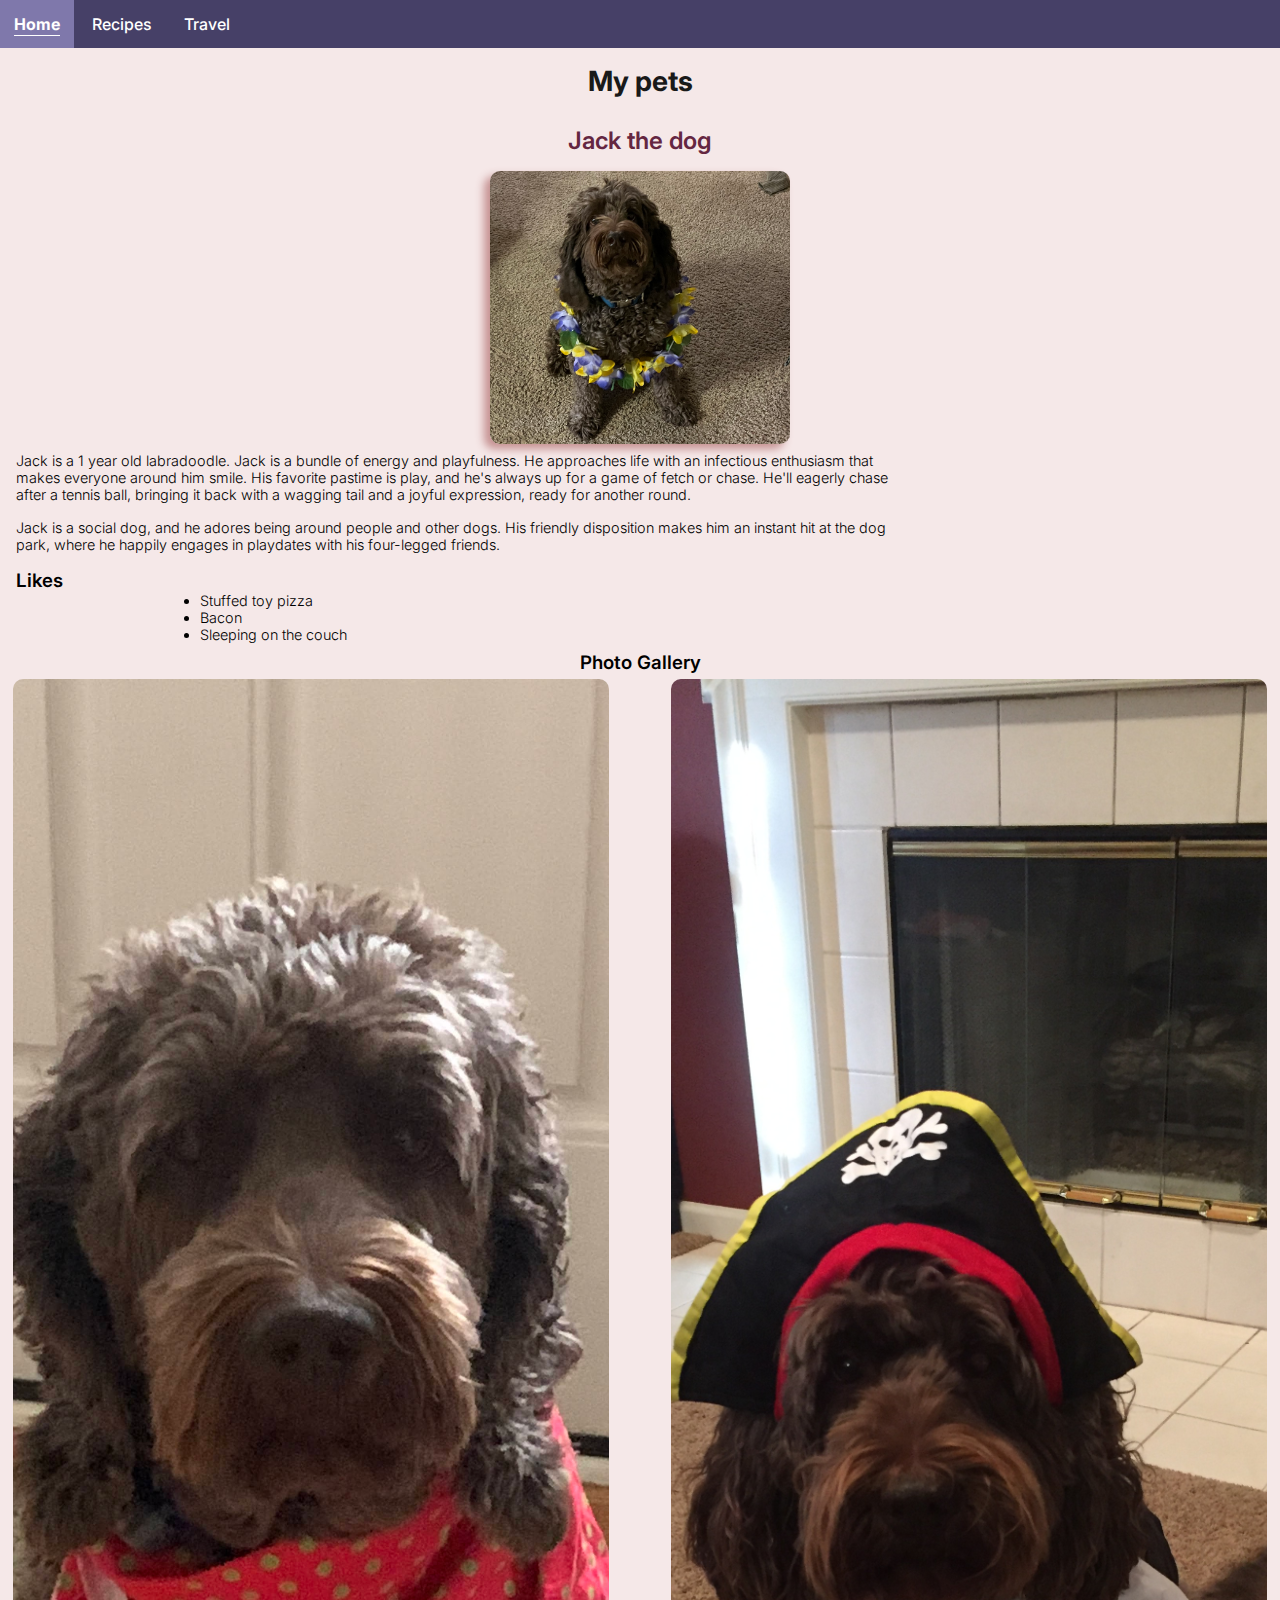
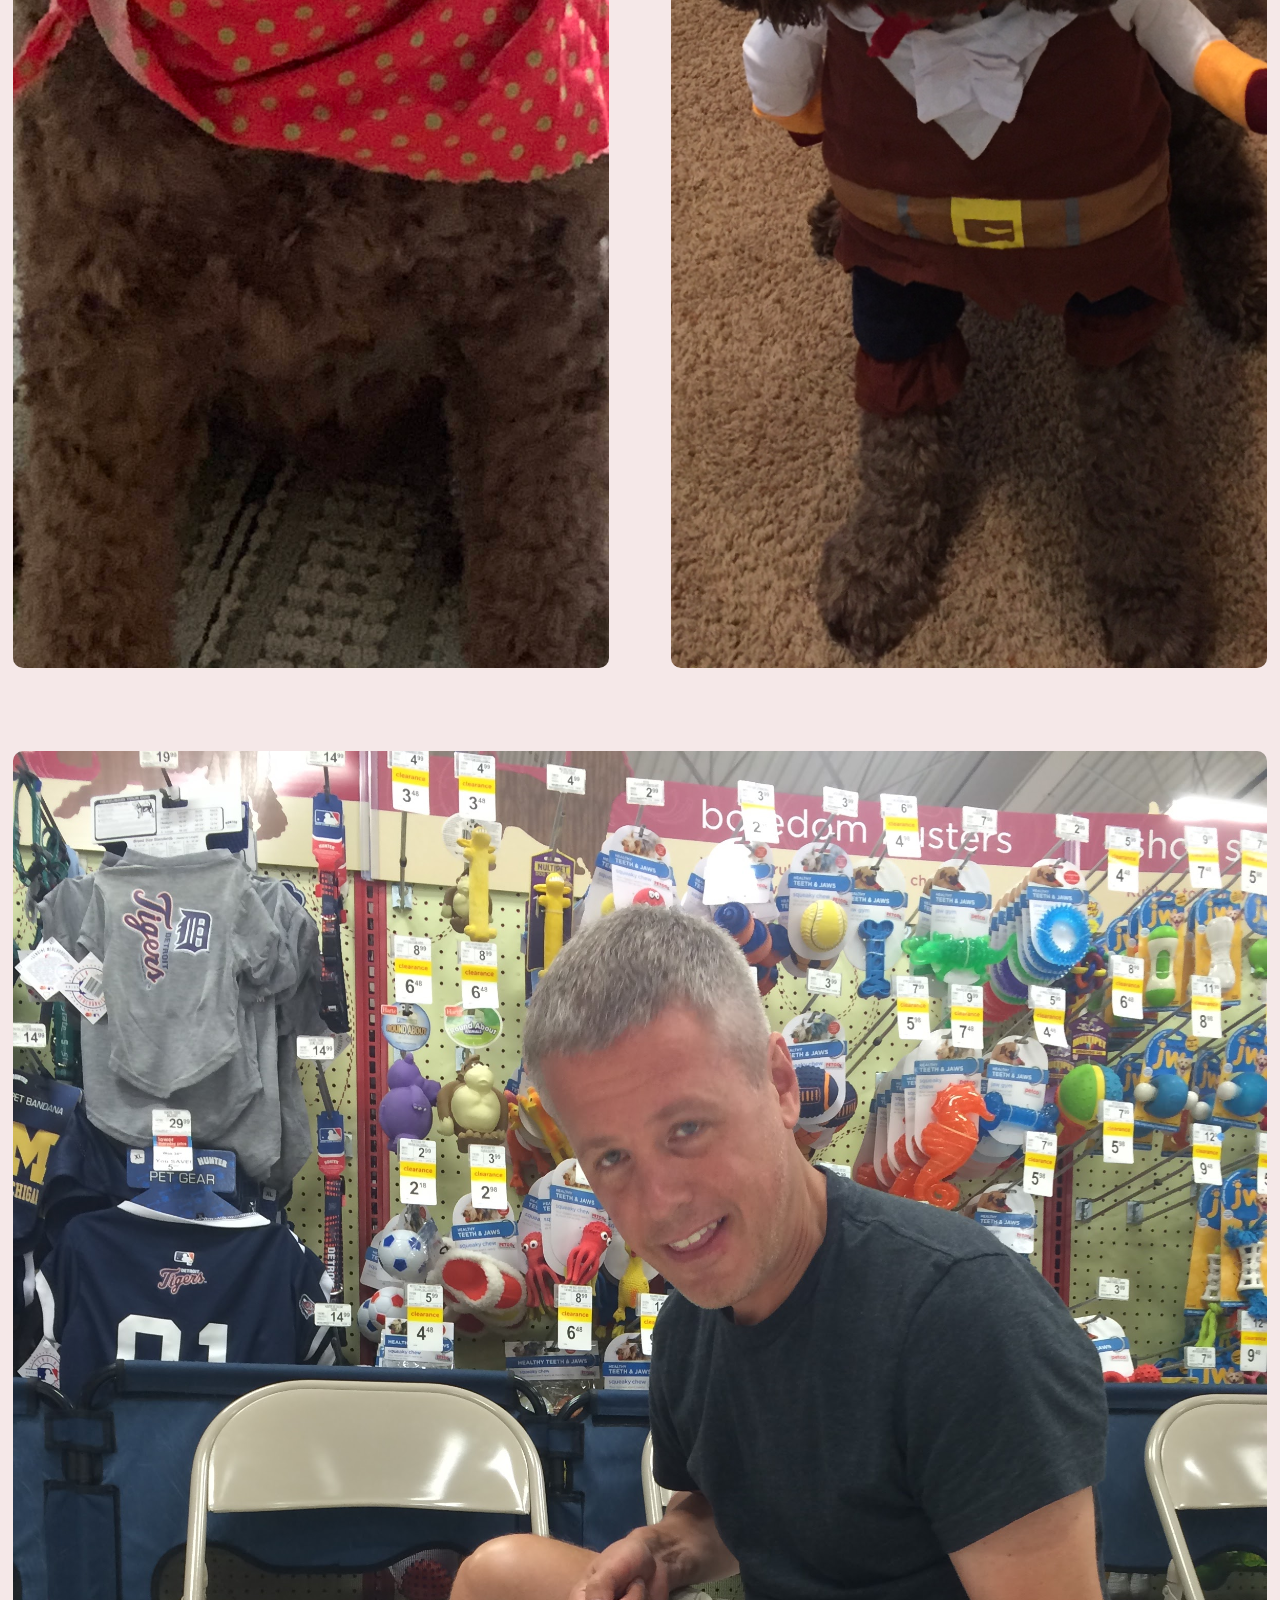
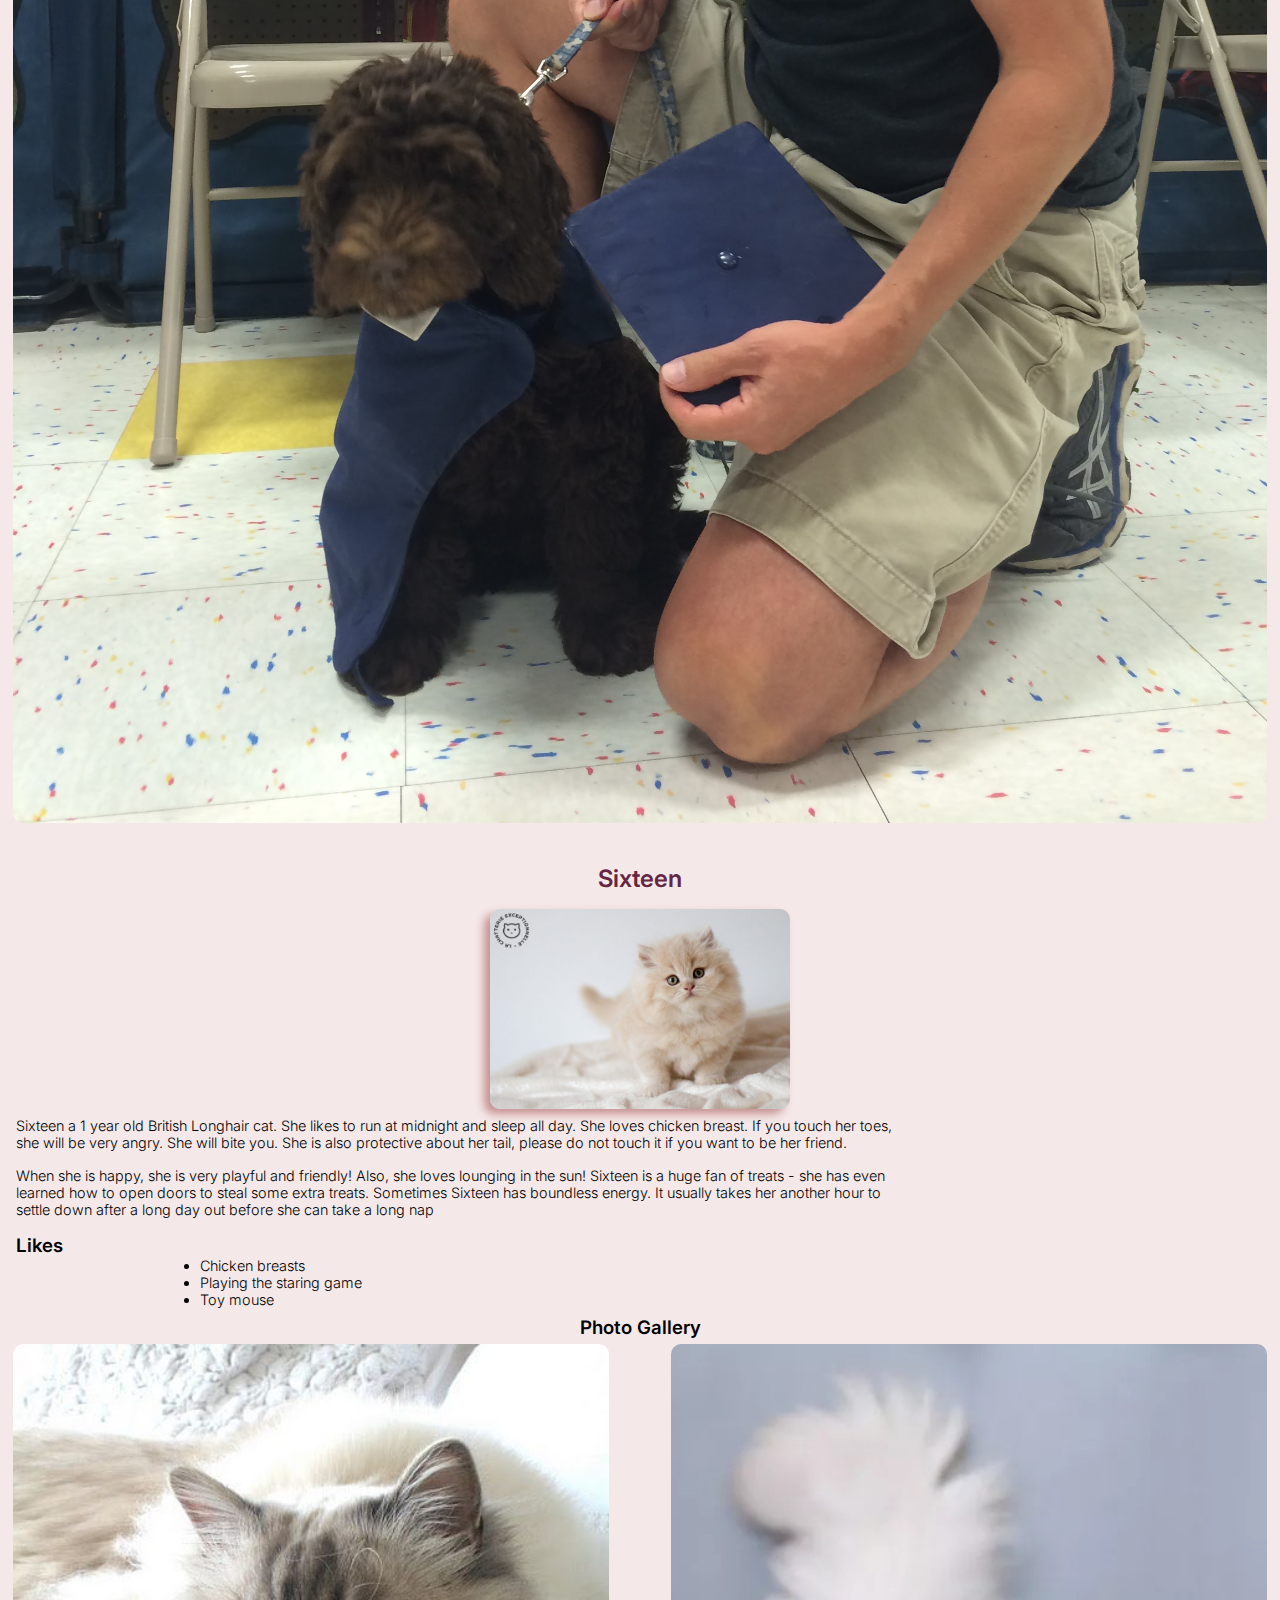
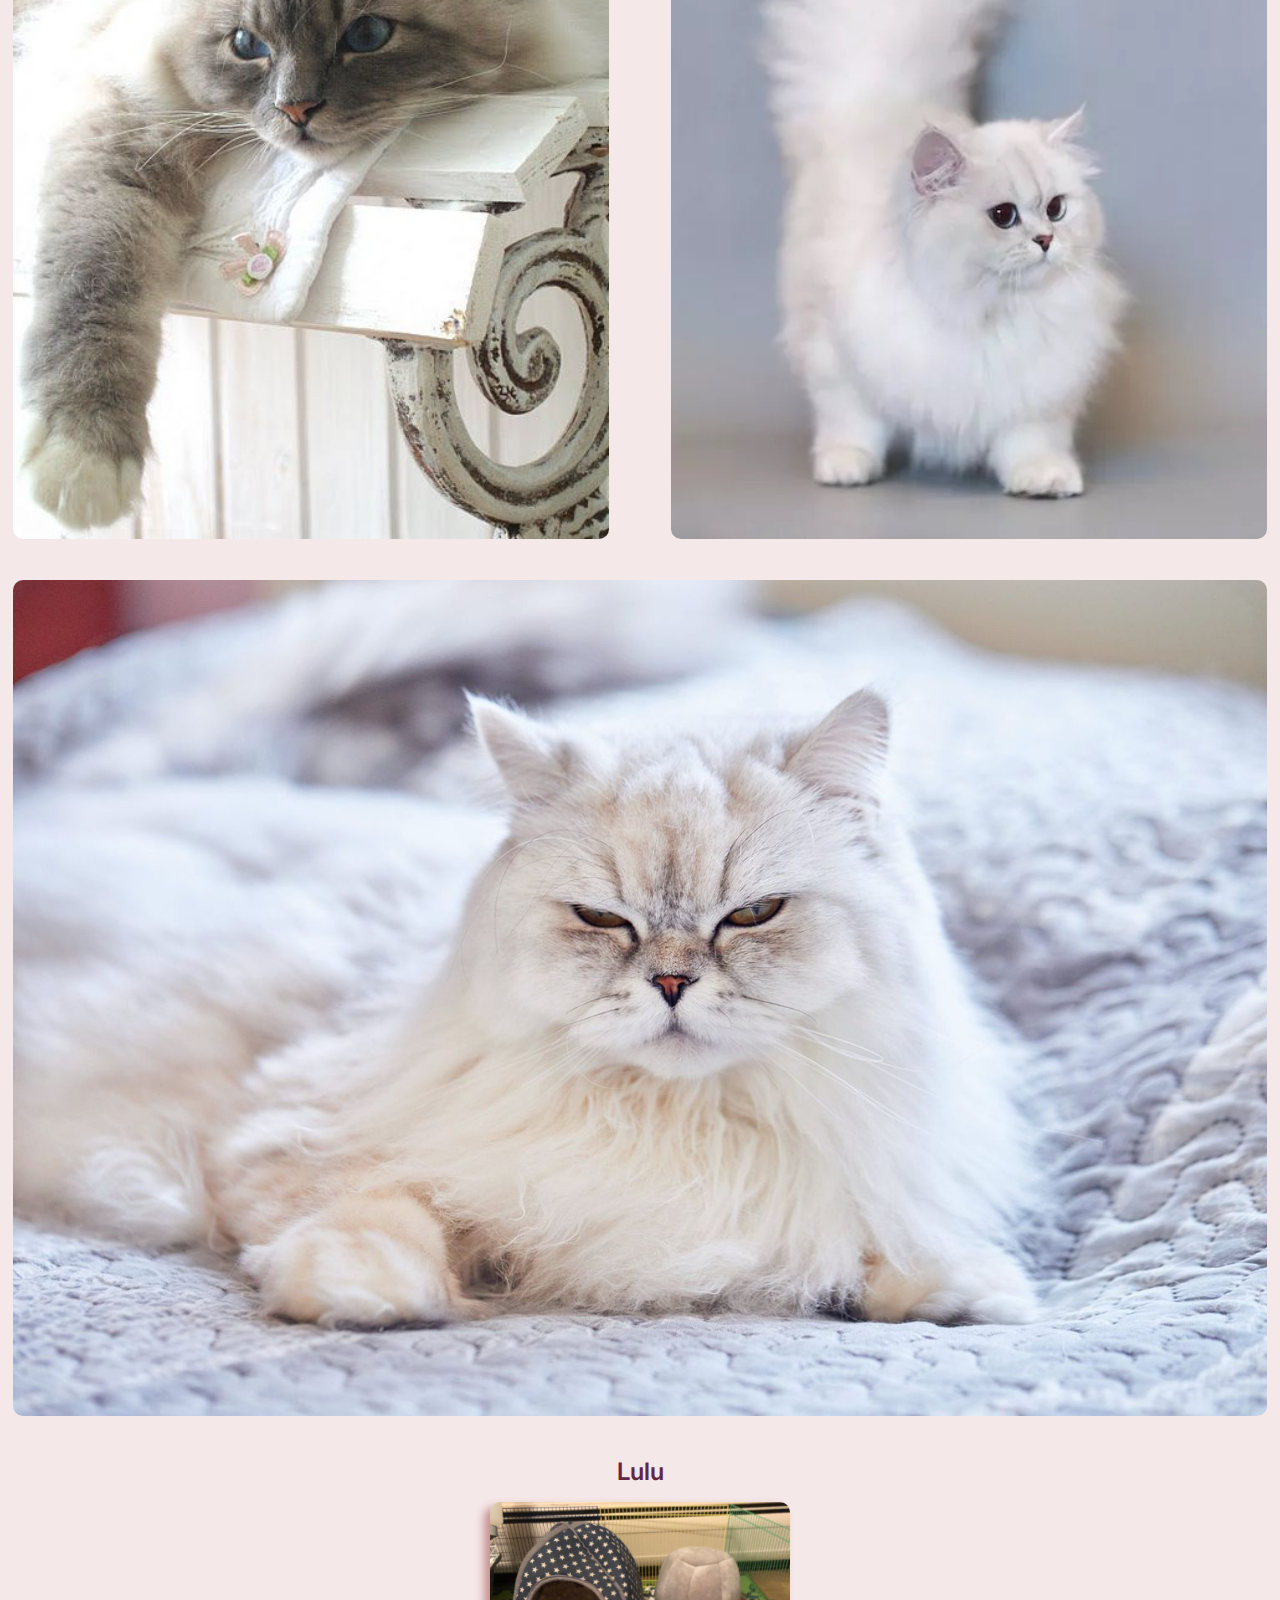
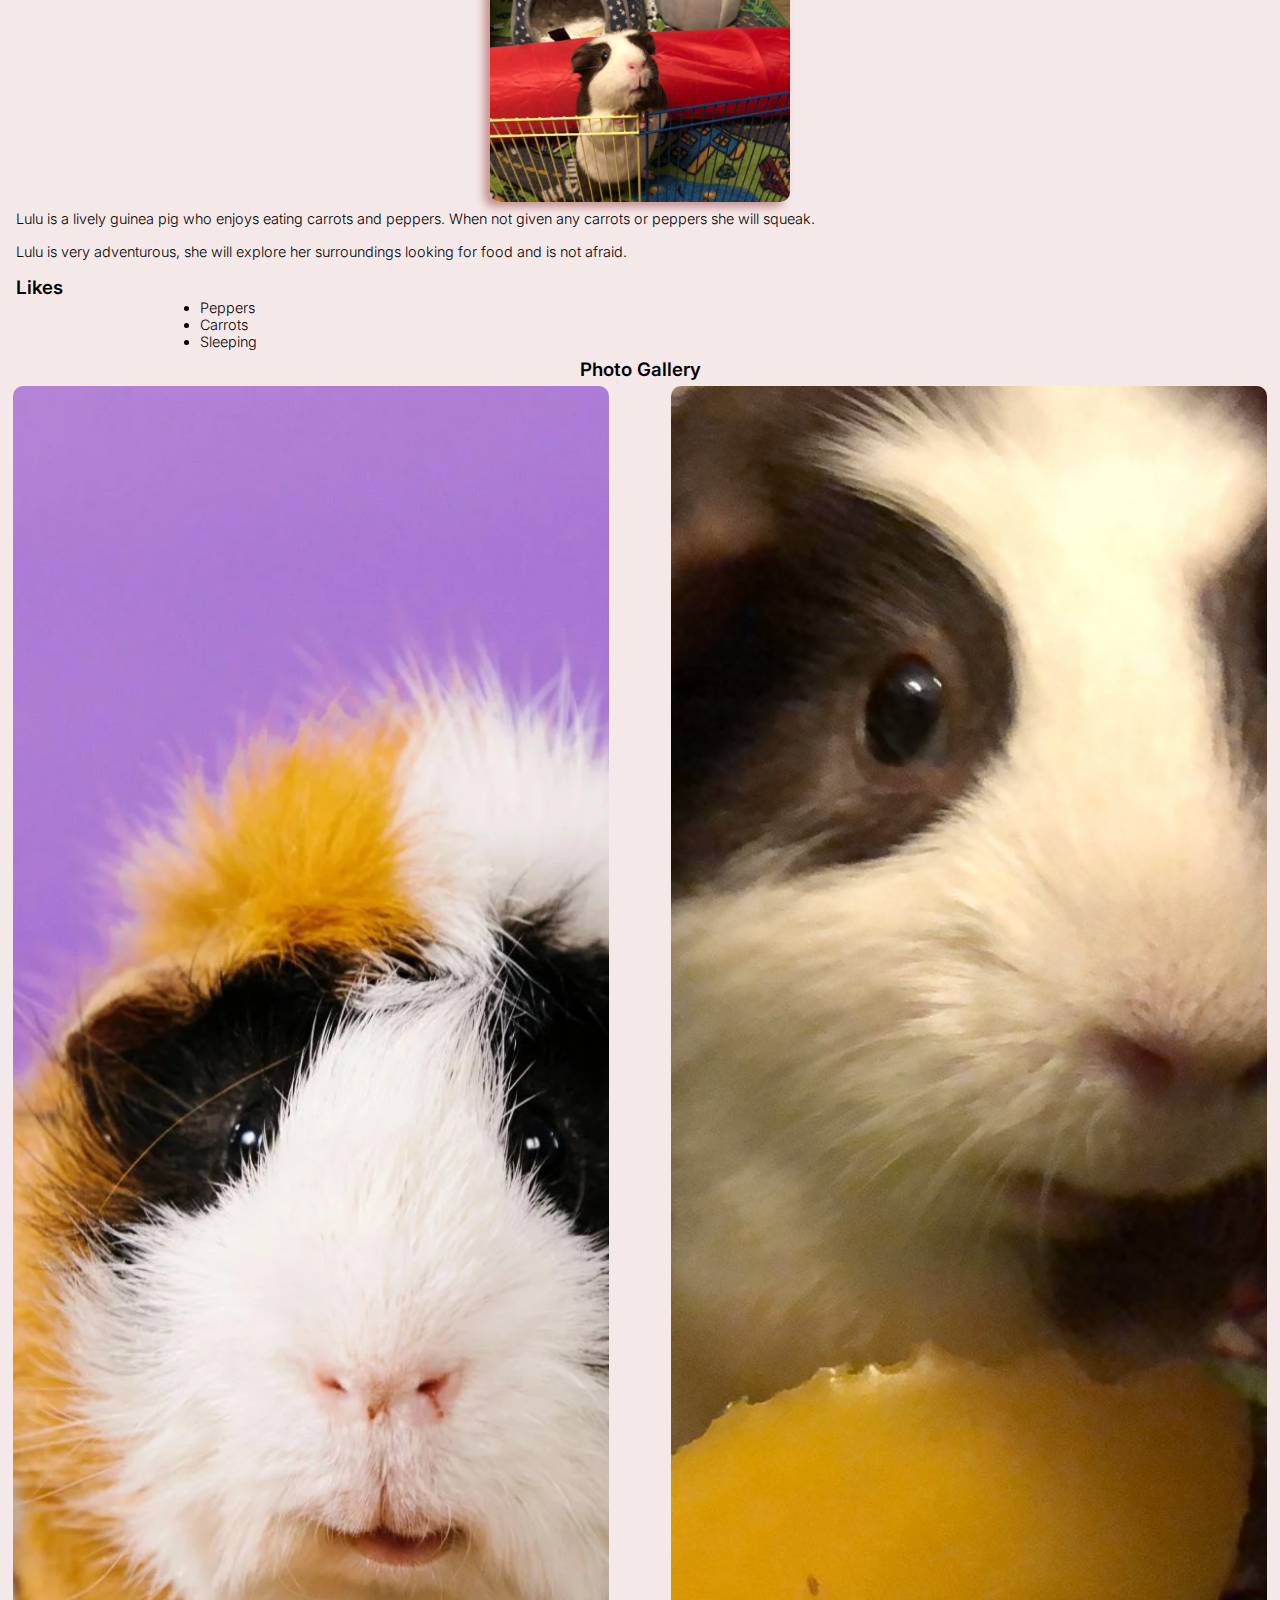
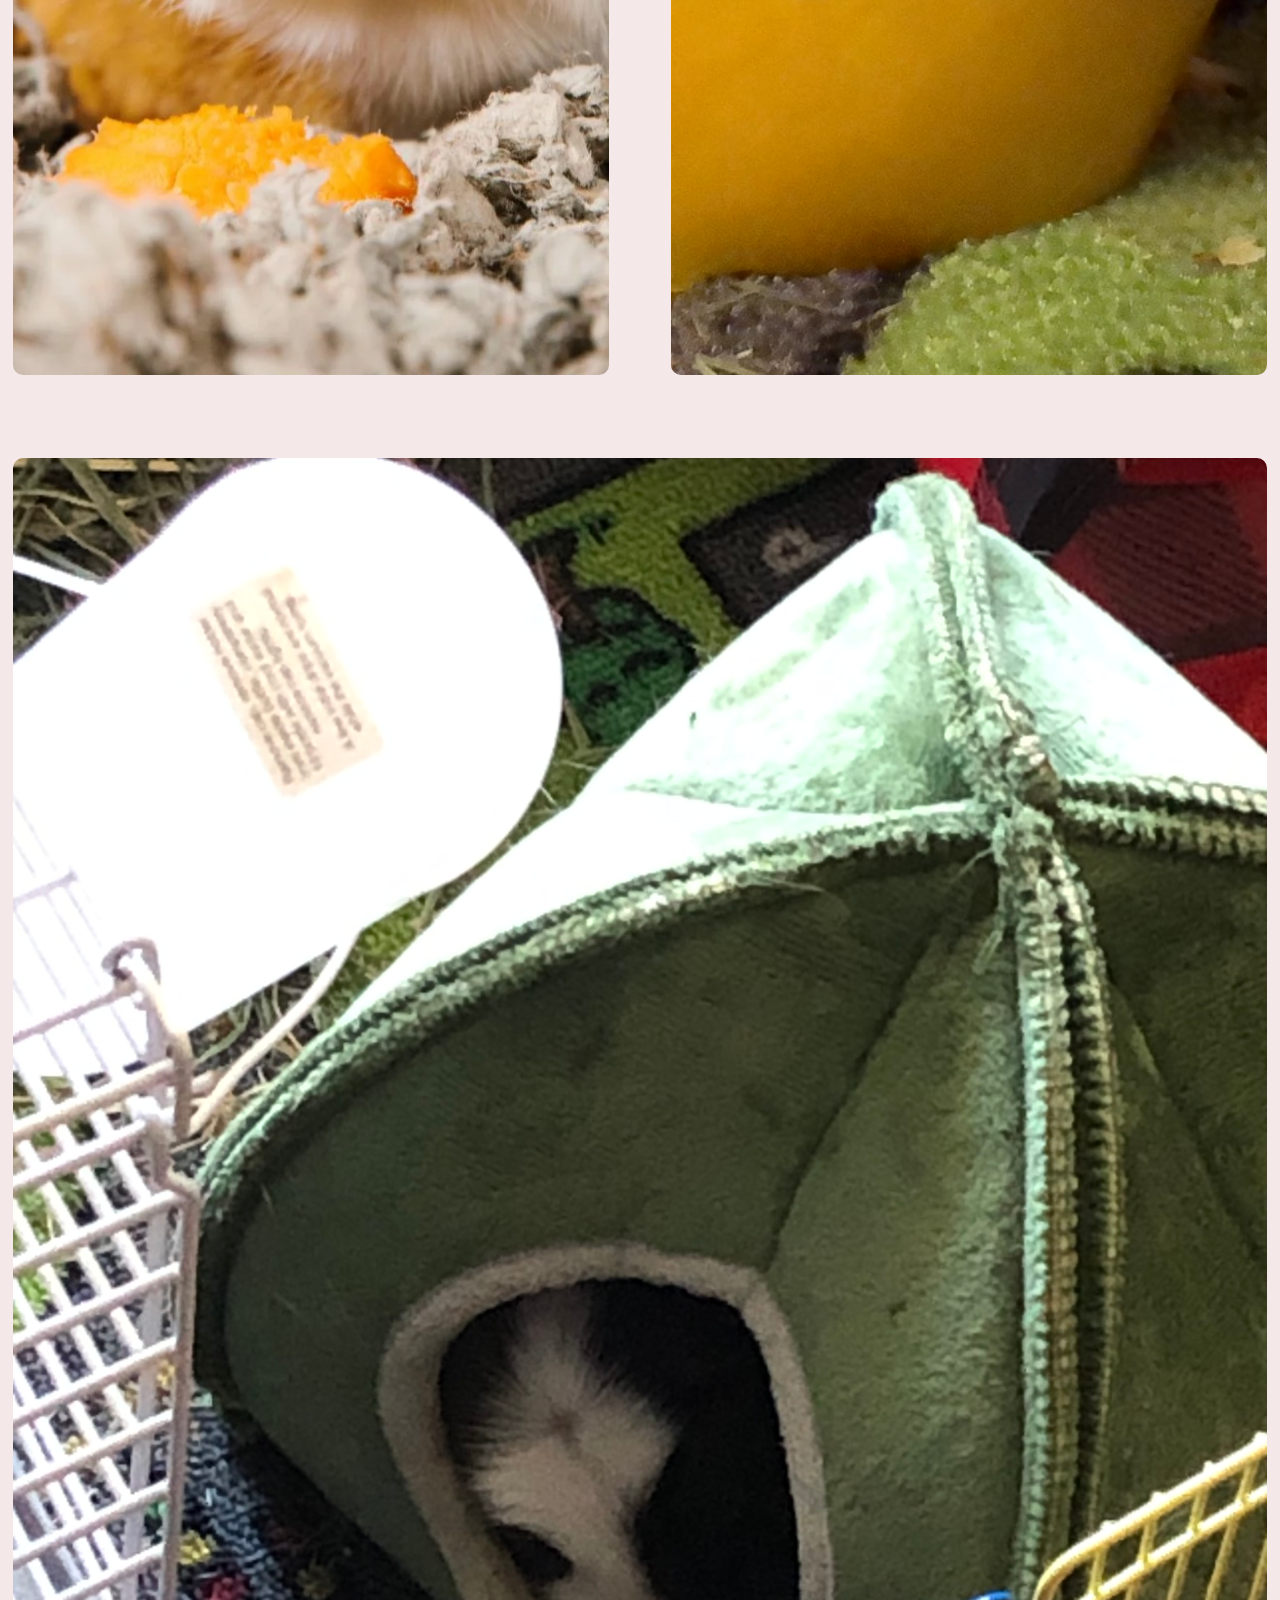
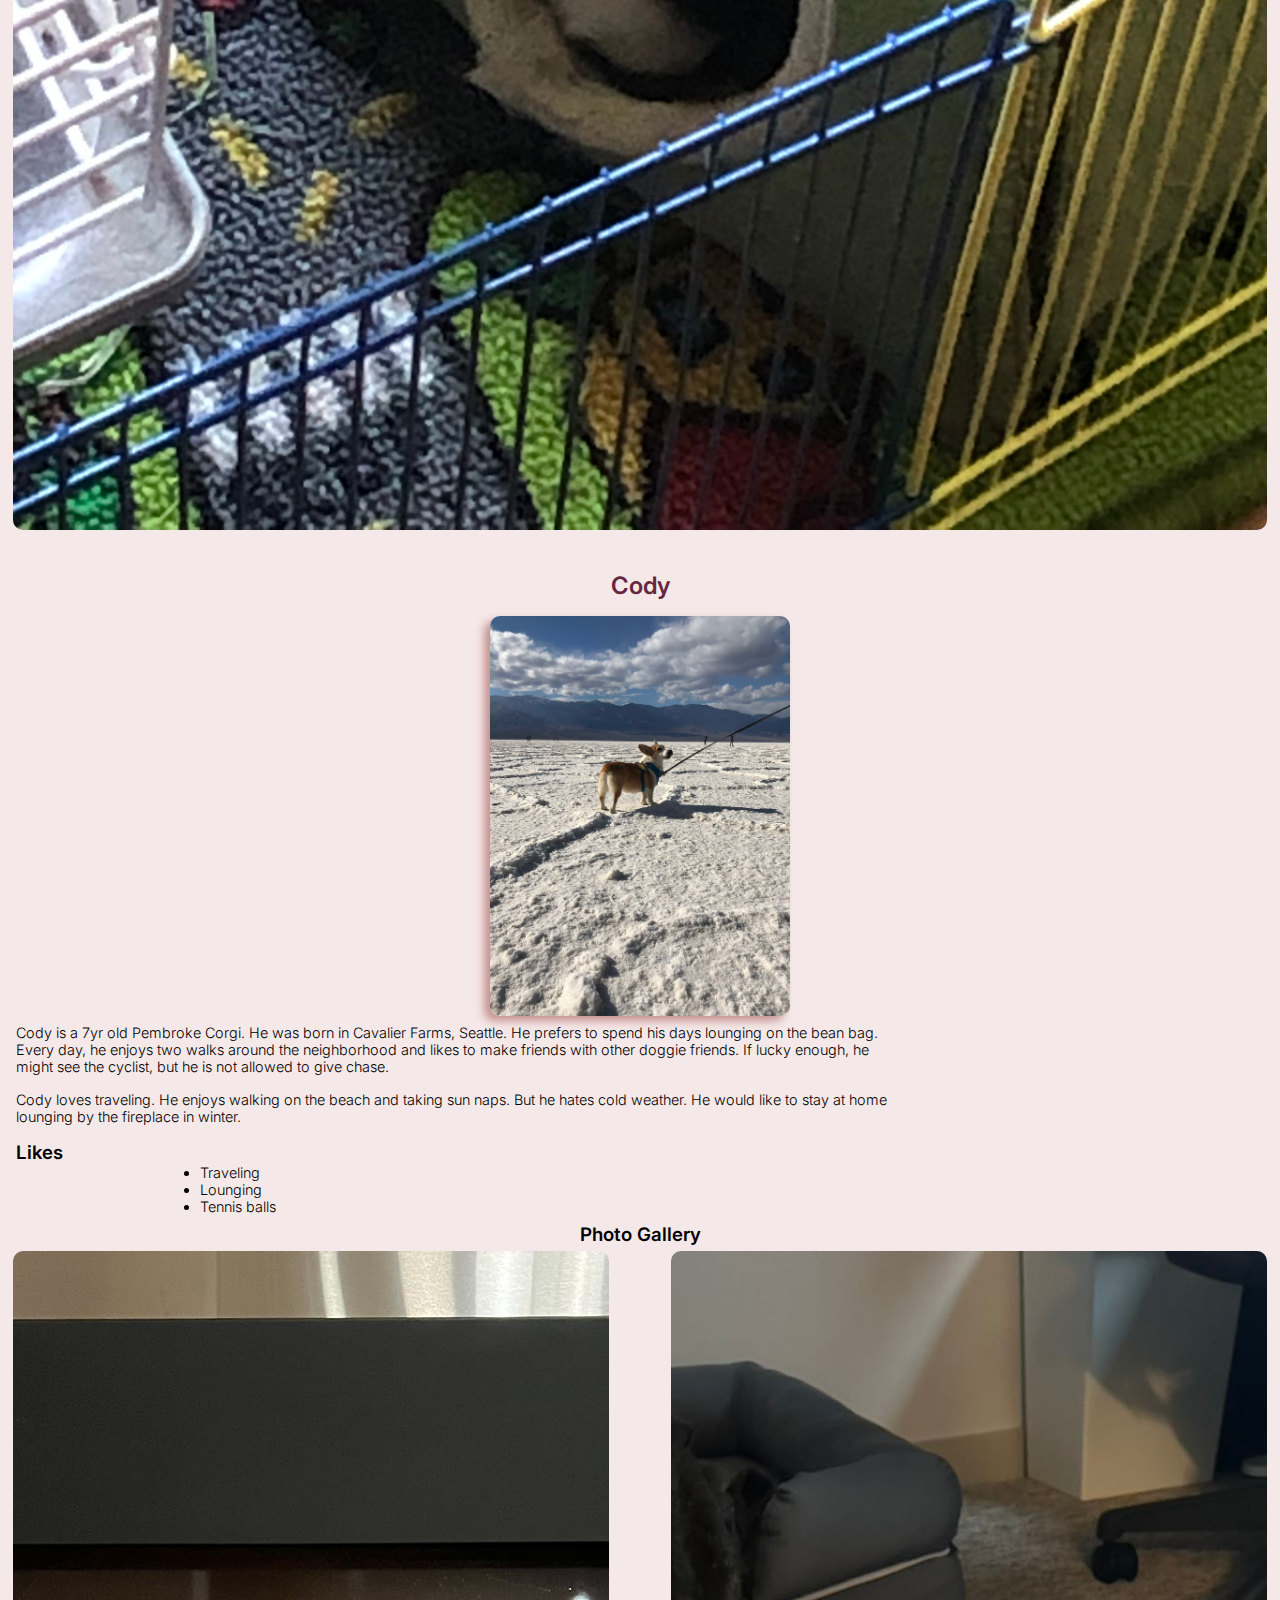
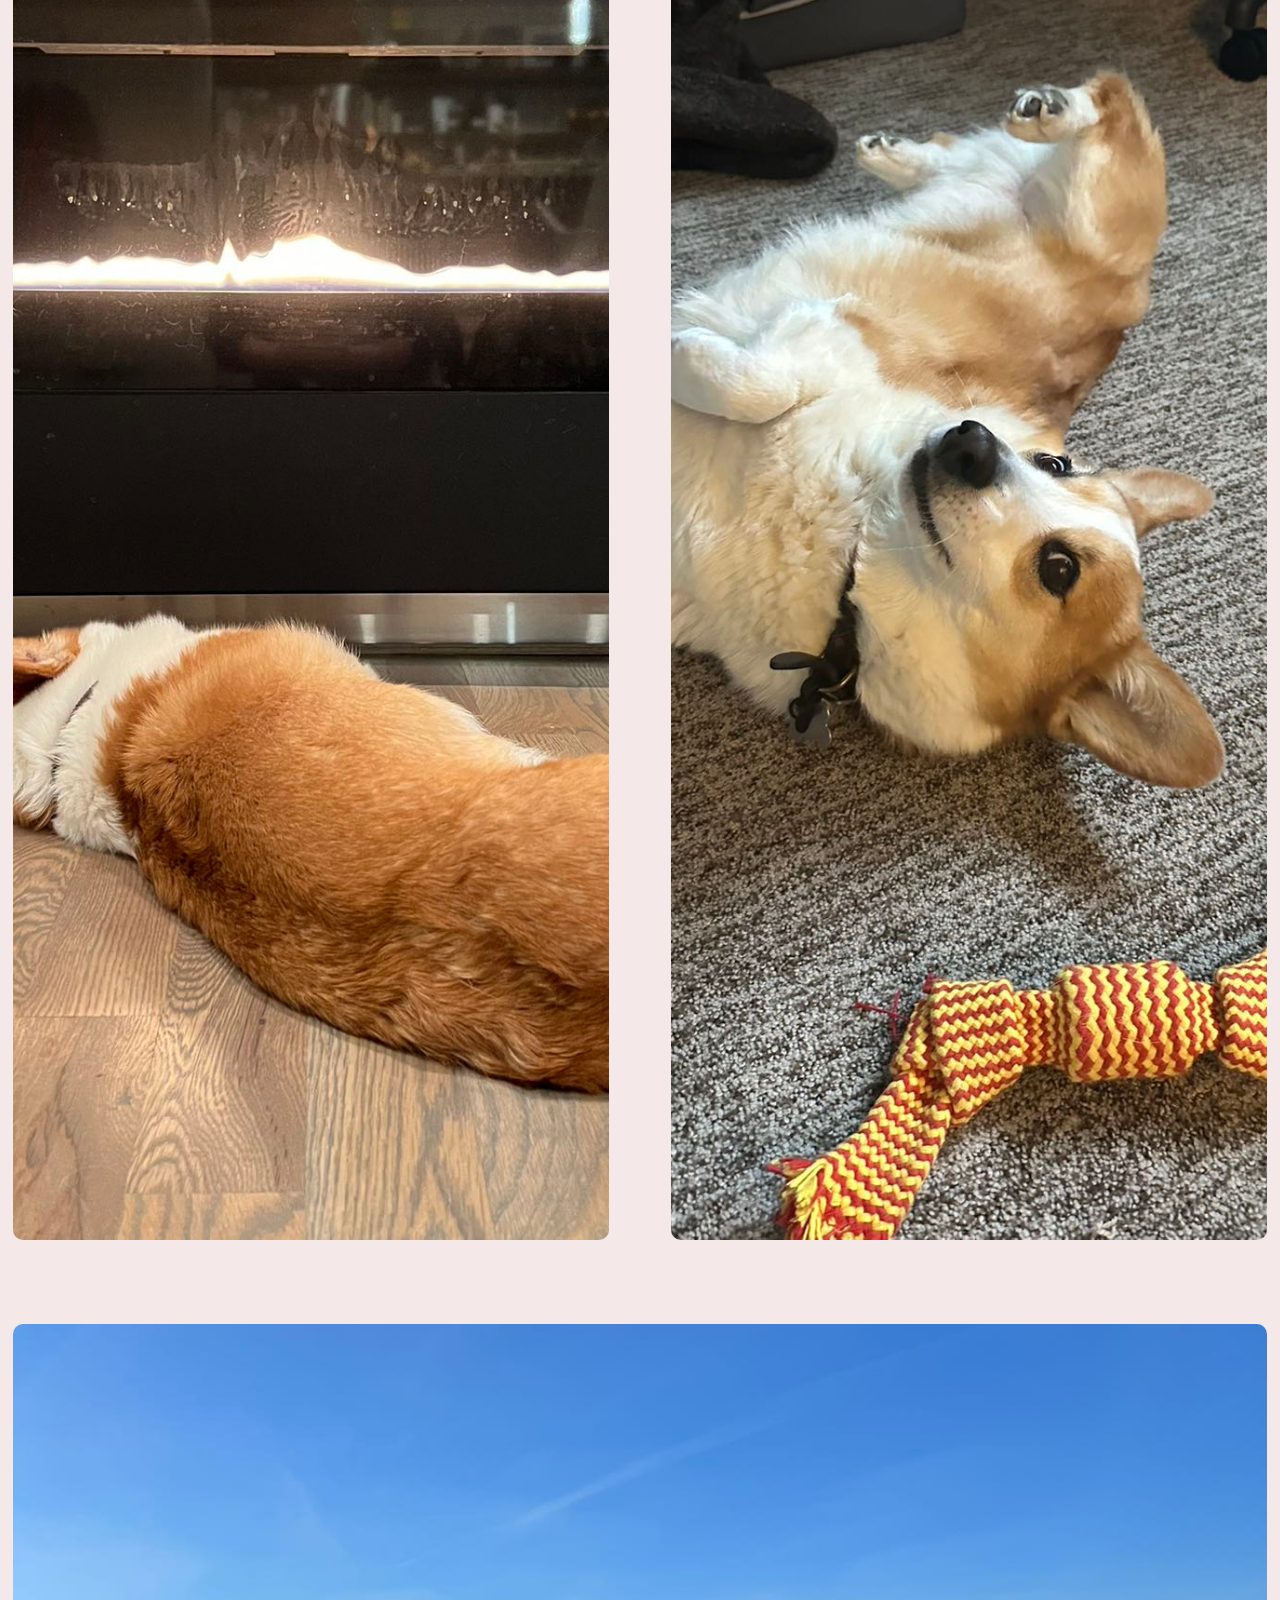
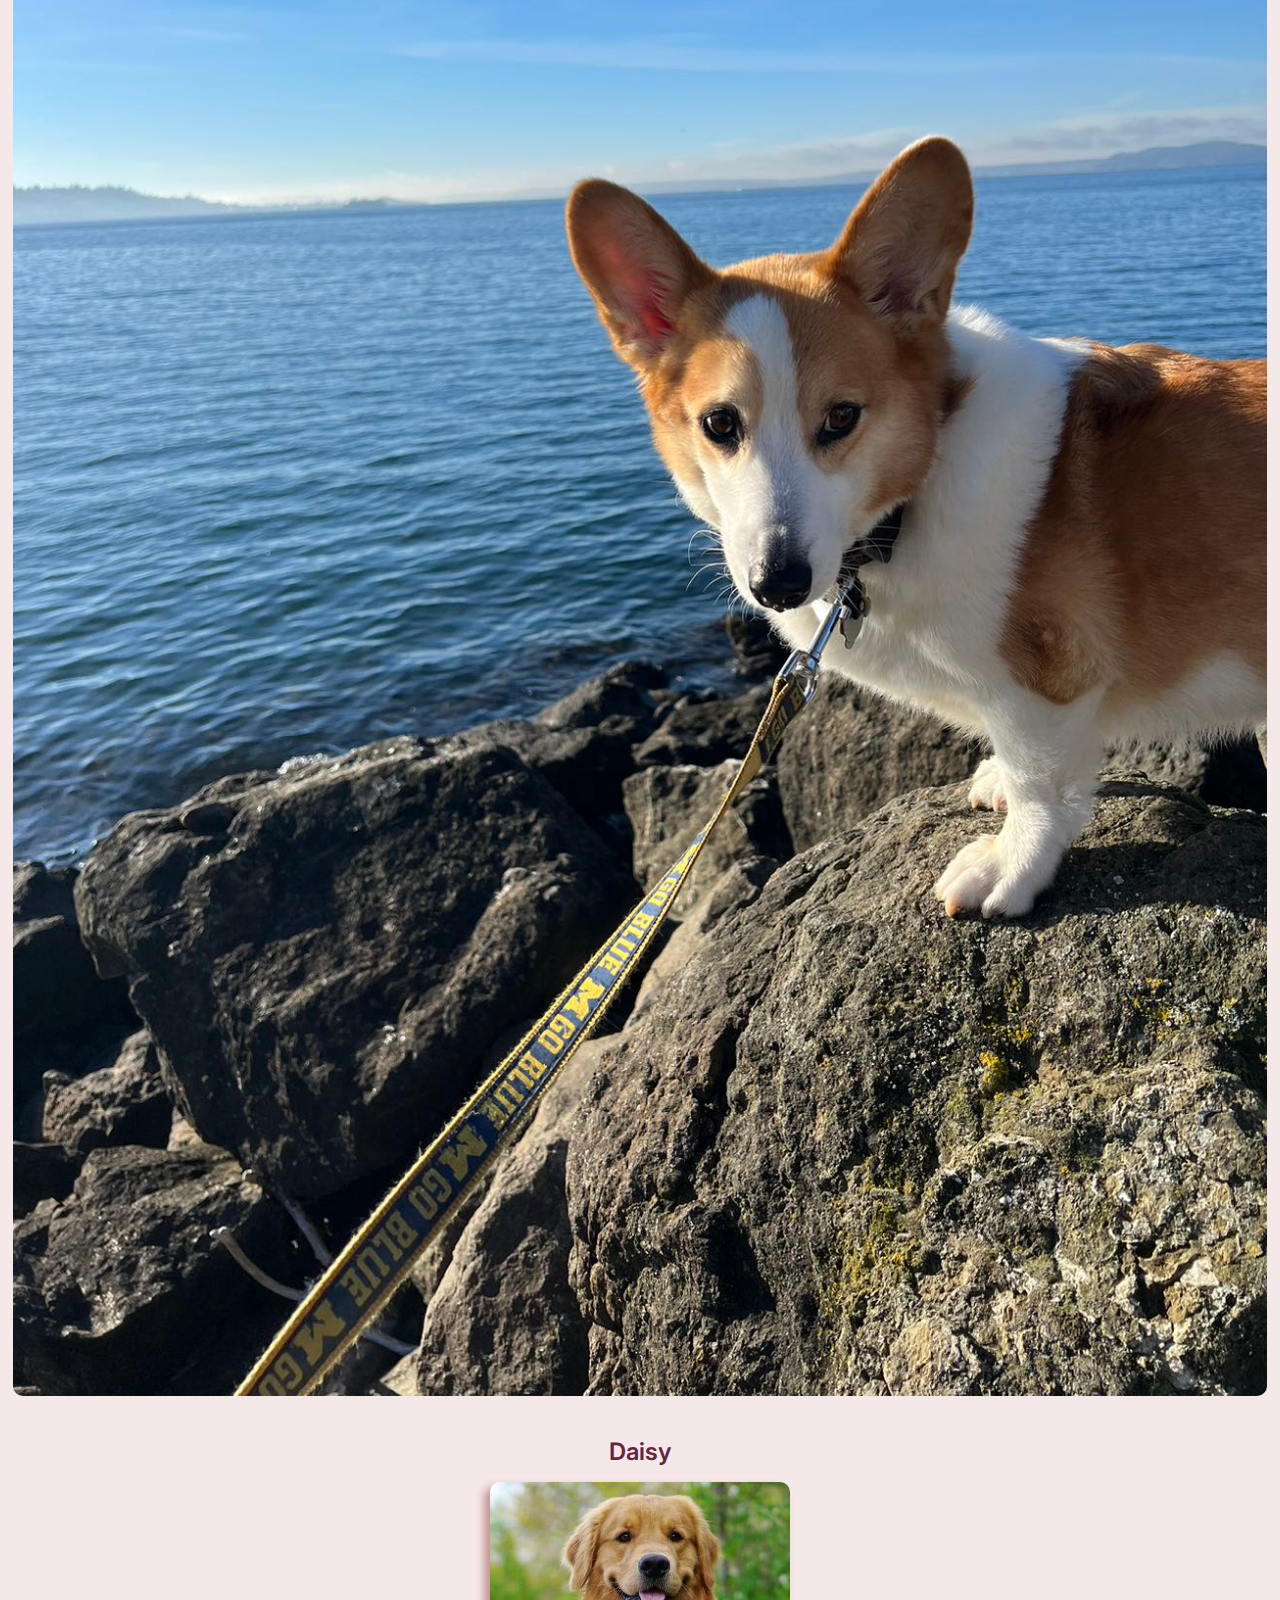
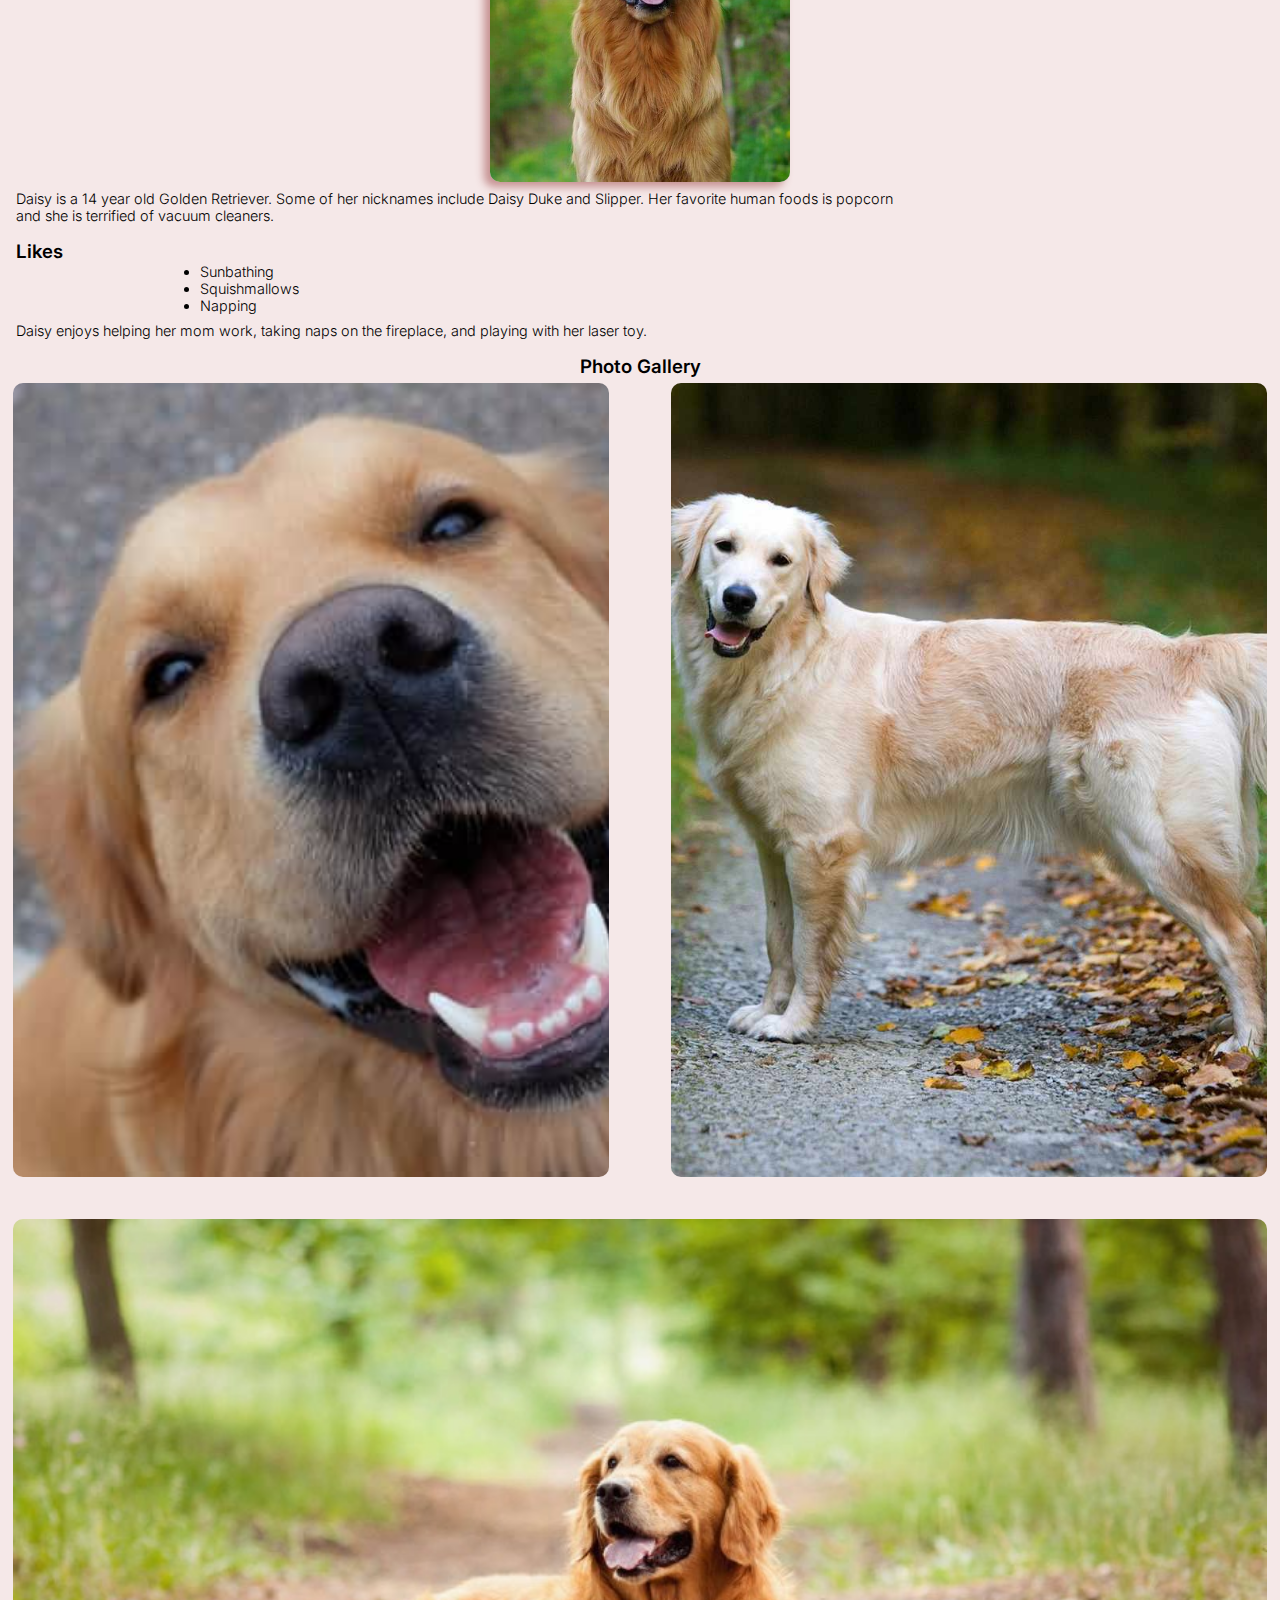
<file: index.html>
<!DOCTYPE html>
<html lang="en">
<head>
    <meta charset="UTF-8">
    <meta name="viewport" content="width=device-width, initial-scale=1.0">
    <link rel="stylesheet" type="text/css" href="css/html5reset.css">
    <link rel="stylesheet" type="text/css" href="css/style.css">
    <link rel="preconnect" href="https://fonts.googleapis.com">
    <link rel="preconnect" href="https://fonts.gstatic.com" crossorigin>
    <link href="https://fonts.googleapis.com/css2?family=Inter:wght@300;400;600;700&display=swap" rel="stylesheet">
    <title>Pets</title>
</head>
<body>
    <a class="skip" href = "#anchor1">Skip to Main Content</a>
    <header>
        <nav class="topnav">
            <div class="navlist">
                <a class = "current" href = "index.html">Home</a>
                <a href = "recipes.html">Recipes</a>
                <a href = "travel.html">Travel</a>
            </div>
        </nav>
        <h1>My pets</h1>
    </header>
    <main class="container" id = "main">
        <div class="BoxA">
            <h2>Jack the dog</h2>
            <img class="bigimg" src="images/bacon.jpg" width = "300" alt="Brown labradoodle wearing colorful lei">

            <p id="anchor1">Jack is a 1 year old labradoodle. Jack is a bundle of energy and playfulness. He approaches life with an infectious enthusiasm that makes everyone around him smile. His favorite pastime is play, and he's always up for a game of fetch or chase. He'll eagerly chase after a tennis ball, bringing it back with a wagging tail and a joyful expression, ready for another round.</p>
            <p>Jack is a social dog, and he adores being around people and other dogs. His friendly disposition makes him an instant hit at the dog park, where he happily engages in playdates with his four-legged friends.</p>
            <h3 class="list">Likes</h3>
            <ul class="likelist">
                <li>Stuffed toy pizza</li>
                <li>Bacon</li>
                <li>Sleeping on the couch</li>
            </ul>
            <h3>Photo Gallery</h3>
            <div class="imgA" >
                <img class="smallimgA1" src="images/bacon_bandana.JPG" alt = "Brown labradoodle wearing an orange bandana">
                <img class="smallimgA3" src="images/bacon_graduation.JPG" alt="Small labradoodle puppy wearing a graduation cap and gown">
                <!--<video width="200"  controls>
                <source src="images/bacon_agility.mov">
                Your browser does not support the video tag.  This was a video of a girl and dog demonstrating a sit and stay procedure
                </video>-->
                <img class="smallimgA2" src="images/bacon_halloween.JPG" alt="Brown labradoodle wearing a pirate costume">
            </div>
            <!-- Colleen van Lent -->
        </div>
        <div class="BoxB">
            <h2> Sixteen </h2>
            <img class="bigimg" src="images/cat1.jpg" width = "300" alt="A white furry cat sitting">

            <p>Sixteen a 1 year old British Longhair cat.  She likes to run at midnight and sleep all day. She loves chicken breast. If you touch her toes, she will be very angry. She will bite you. She is also protective about her tail, please do not touch it if you want to be her friend.</p> 
            <p> When she is happy, she is very playful and friendly! Also, she loves lounging in the sun! Sixteen is a huge fan of treats - she has even learned how to open doors to steal some extra treats. Sometimes Sixteen has boundless energy. It usually takes her another hour to settle down after a long day out before she can take a long nap </p>
            <h3 class="list">Likes</h3>
            <ul class="likelist">
                <li>Chicken breasts</li>
                <li>Playing the staring game</li>
                <li>Toy mouse</li>
            </ul>
            <h3>Photo Gallery</h3>
            <div class="imgB" >
                <img class="smallimgB1" src="images/cat2.jpg" alt = "A white and grey cat sitting on a bench">
                <img class="smallimgB2" src="images/cat3.jpeg" alt="A white cat standing with its tail upright">
                <img class="smallimgB3" src="images/cat4.jpg" alt="A white cat staring and sitting on the bed">
            </div>
        </div>
        <div class="BoxC">
            <h2>Lulu</h2>
            <img class="bigimg" src="images/lulu-1.jpg" width = "300" alt="Black and white guinea pig standing over a small fence">

            <p>Lulu is a lively guinea pig who enjoys eating carrots and peppers. When not given any carrots or peppers she will squeak.</p>
            <p>Lulu is very adventurous, she will explore her surroundings looking for food and is not afraid. </p>
            <h3 class="list">Likes</h3>
            <ul class="likelist">
                <li>Peppers</li>
                <li>Carrots</li>
                <li>Sleeping</li>
            </ul>
            <h3>Photo Gallery</h3>
            <div class="imgC" >
                <img class="smallimgC1" src="images/gp4.jpeg" alt = "Face of Black and white guinea pig">
                <img class="smallimgC2" src="images/lulu-eating-1.JPG" alt="Guinea pig eating yellow bell pepper">
                <img class="smallimgC3" src="images/lulu-sleeping-1.jpg" alt="Guinea pig sleeping inside a pet hut">
            </div>
        </div>

        <div class="BoxD">
            <h2>Cody</h2>
            <img class="bigimg" src="images/cody_deathvalley.jpg" width = "300" alt="Brown corgi standing on white sand">

            <p>Cody is a 7yr old Pembroke Corgi. He was born in Cavalier Farms, Seattle. He prefers to spend his days lounging on the bean bag. Every day, he enjoys two walks around the neighborhood and likes to make friends with other doggie friends. If lucky enough, he might see the cyclist, but he is not allowed to give chase.</p> 
            <p>Cody loves traveling. He enjoys walking on the beach and taking sun naps. But he hates cold weather. He would like to stay at home lounging by the fireplace in winter.</p>
            <h3 class="list">Likes</h3>
            <ul class="likelist">
                <li>Traveling</li>
                <li>Lounging</li>
                <li>Tennis balls</li>
            </ul>
            <h3>Photo Gallery</h3>
            <div class="imgD">
                <img class="smallimgD1" src="images/cody_fireplace.jpg" alt = "Corgi sleeping in front of the fireplace">
                <img class="smallimgD2" src="images/cody_play.jpg" alt="Corgi lying down playfully">
                <img class="smallimgD3" src="images/cody_sea.jpg" alt="Corgi standing by the sea">
            </div>
        </div>
        <div class="BoxE">
            <h2>Daisy</h2>
            <img class="bigimg" src="images/dog2A.jpeg" width = "300" alt="Golden Retriever sitting">

            <p>Daisy is a 14 year old Golden Retriever. Some of her nicknames include Daisy Duke and Slipper. Her favorite human foods is popcorn and she is terrified of vacuum cleaners.</p>
            <h3 class="list">Likes</h3>
            <ul class="likelist">
                <li>Sunbathing</li>
                <li>Squishmallows</li>
                <li>Napping</li>
            </ul>
            <p>Daisy enjoys helping her mom work, taking naps on the fireplace, and playing with her laser toy.</p>
            <h3>Photo Gallery</h3>
            <div class="imgE">
                <img class="smallimgE1" src="images/dog2B.jpeg" alt = "Golden Retriever showing snout and mouth">
                <img class="smallimgE2" src="images/dog2C.jpeg" alt="Golden Retriever standing in the park">
                <img class="smallimgE3" src="images/dog2D.jpeg" alt="Golden Retriever sitting in the park">
            </div>
        </div>
    </main>
    <footer>
        <p class="thanks">Thanks for visiting!</p>
        <p class="thanks">Content created for SI 539 </p>
        <a class="thanks" href="#main">Back to Top</a>
    </footer>
</body>
</html>
</file>
<file: css/style.css>
/**Link to google doc:https://rakshavh.github.io/f23_common_project/index.html**/
  body {
    background-color: #f5e8e8;
    margin: 0; 
  }

  .skip{
    position: absolute;
    transform: translateY(-100%);
  }

  .skip {
    background: #efedfb;
    height: 30px;
    left: 50%;
    padding: 8px;
    position: absolute;
    transform: translateY(-100%);
    transition: transform 0.3s;
  }

  .skip:focus{
    transform: translateY(0%);
  }

  .topnav {
    background-color:  #464067;
    overflow: auto;
    white-space: nowrap;
  }

  
  nav a {
    display: inline-block;
    color: white;
    text-align: center;
    padding: 14px;
    text-decoration: none;
  }
  
  nav a:visited{
    color: white;
  }

  nav a.current{
    font-weight: 700;
    text-decoration: underline;
    text-underline-offset: 5px;
  }
  
  .topnav a:hover {
    background-color:  #7f78ab;
  }

  .navlist{
    list-style-type: none
  }

  ul{
    padding-left: 0px;
  }

  .inglist{
    padding-left: 0.75rem;
    list-style-type: decimal;
    margin-left: 8px;
  }

  a {
    font-family: 'Inter', sans-serif;
    font-weight: 500;
  }

  h1 {
    font-family: 'Inter', sans-serif;
    font-weight: 700;
    padding: 0.5rem;
    color: rgb(25, 25, 25);
    /**text-transform: uppercase;**/
    font-size: 1.75rem;
    text-align: center;
    margin-top: 8px;
    margin-bottom: 0px;
  }
  
  h2 {
    font-family: 'Inter', sans-serif;
    font-weight: 600;
    padding: 0.5rem;
    color: #2c2c2c;
    font-size: 1.5rem;
    text-align: center;
    margin-top: 4px;
    margin-bottom: 8px;
    color: rgb(100, 38, 65);
   /**text-decoration-line: underline;
    text-decoration-style: wavy;
    text-underline-offset: 0.5px**/
  }

  h3 {
    font-family: 'Inter', sans-serif;
    font-weight: 600;
    font-size: 1.17rem;
    text-align: center;
    margin-top: 8px;
  }

li, p, figcaption, span{
    font-family: 'Inter', sans-serif;
    font-weight: 300;
    font-size: 0.9rem;
    max-width: 900px;
  }

li{
    margin: 0 auto;
    list-style-type: initial;
}

p {
    padding: 8px;
  }

.list{
    text-align: left;
    margin-left: 8px;
}

.likelist{
    padding-left: 20px;
}

/**Used grid rows for all pages. Used another grid for photo gallery in index.html and recipes.html**/
.container {
    display:grid;
    /**grid-template-columns: repeat(2, 1fr);**/
    grid-template-rows: repeat(5, auto);
    grid-auto-rows: 1fr;
    grid-column-gap: 5%;
    grid-row-gap: 1.5rem;
    justify-content: space-between;
    margin: 8px

}

.container2 {
    display:grid;
    /**grid-template-columns: repeat(2, 1fr);**/
    grid-template-rows: repeat(6, auto);
    grid-auto-rows: 1fr;
    grid-column-gap: 5%;
    grid-row-gap: 1.5rem;
    justify-content: space-between;
    margin: 8px

}

.container3 {
    display:grid;
    /**grid-template-columns: repeat(2, 1fr);**/
    grid-template-rows: repeat(3, auto);
    grid-auto-rows: 1fr;
    grid-column-gap: 5%;
    grid-row-gap: 1.5rem;
    justify-content: space-between;
    margin: 8px

}

.BoxA{
    grid-row: 1;
}

.BoxB{
    grid-row: 2;
}

.BoxC{
    grid-row: 3;
}

.BoxD{
    grid-row: 4;
}

.BoxE{
    grid-row: 5;
}

.BoxF{
    grid-row: 6;
}

.bigimg{
    border-radius: 10px;
    object-fit: cover;
    justify-items: center;
    display: block;
    margin-left: auto;
    margin-right: auto;
    box-shadow: -6px 5px 8px #c69292;
}

/**Used different classes to add changes to bigger screen sizes in the future**/
.imgA, .imgB, .imgC, .imgD, .imgE{
    display:grid;
    grid-template-columns: repeat(2, 1fr);
    grid-template-rows: repeat(2, 1fr);
    grid-column-gap: 5%;
    grid-row-gap: 2.5%;
    margin: 5px;
    /**grid-column: 1 / span 2;
    grid-row: 2;**/
}

.smallimgA1, .smallimgB1, .smallimgC1, .smallimgD1, .smallimgE1 {
    grid-column: 1;
    grid-row: 1;
    width: 100%;
    border-radius: 10px;
    object-fit: cover;
    height: 100%;
}

.smallimgA2, .smallimgB2, .smallimgC2, .smallimgD2, .smallimgE2 {
    grid-column: 2;
    grid-row: 1;
    width: 100%;
    border-radius: 10px;
    object-fit: cover;
    height: 100%;
}

.smallimgA3, .smallimgB3, .smallimgC3, .smallimgD3, .smallimgE3 {
    grid-column: 1 / span 2;
    grid-row: 2;
    width: 100%;
    border-radius: 10px;
    object-fit: cover;
    height: 100%;
}

footer {
    background-color: #464067;
    padding: 1.5rem;
}

.thanks{
    color: aliceblue;
    font-weight: 500;
    font-style: italic;
    padding: 0;
}

.recipeimg{
    margin-top: 22px;
}

.info{
    font-weight: 500;
    color: rgb(100, 38, 65);
}

.recipelist{
    padding-left: 0.75rem;
    list-style-type: circle;
    margin-left: 8px;

  }
</file>
